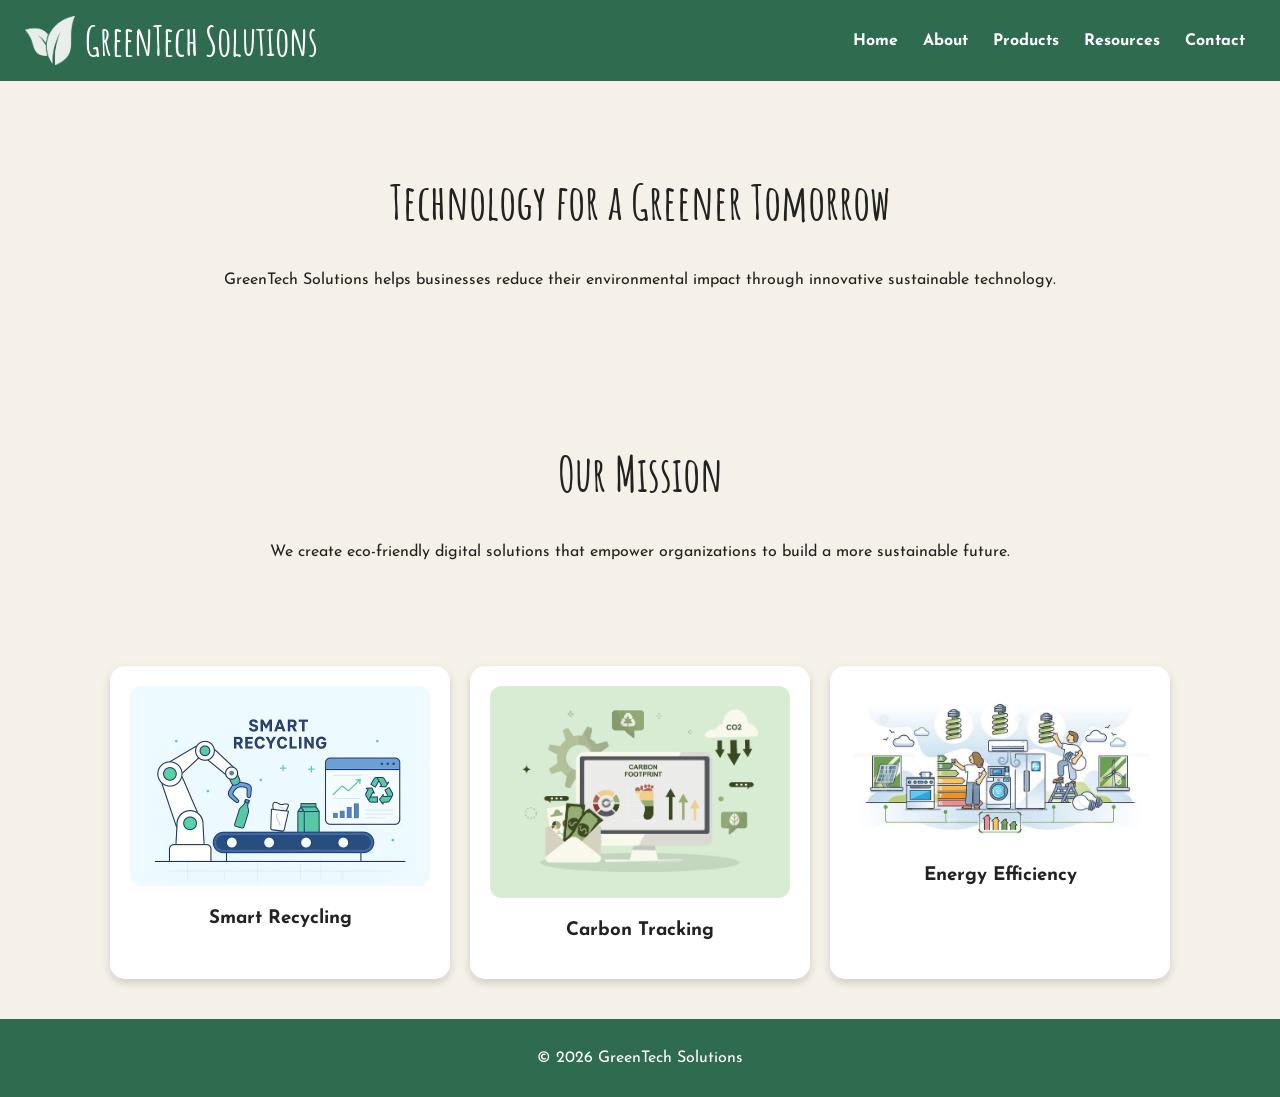
<file: index.html>
<!DOCTYPE html>
<html lang="en">
<head>
    <meta charset="UTF-8">
    <meta name="viewport" content="width=device-width, initial-scale=1.0">
    <title>GreenTech Solutions</title>

    <link rel="stylesheet" href="css/style.css">

    <link href="https://fonts.googleapis.com/css2?family=Amatic+SC:wght@700&family=Josefin+Sans:wght@300;400;600&display=swap" rel="stylesheet">
</head>
<body>

    <header class="site-header">

    <div class="logo-container">
        <img src="images/logo1.png" alt="GreenTech Solutions logo" class="logo">
        <h1>GreenTech Solutions</h1>
    </div>

    <nav>
        <ul>
            <li><a href="index.html">Home</a></li>
            <li><a href="html/about.html">About</a></li>
            <li><a href="html/products.html">Products</a></li>
            <li><a href="html/blog.html">Resources</a></li>
            <li><a href="html/contacts.html">Contact</a></li>
        </ul>
    </nav>

</header>

    <main>

        <section class="hero">
            <h2>Technology for a Greener Tomorrow</h2>
            <p>
                GreenTech Solutions helps businesses reduce their environmental impact
                through innovative sustainable technology.
            </p>
        </section>

        <section class="mission">
            <h2>Our Mission</h2>
            <p>
                We create eco-friendly digital solutions that empower organizations
                to build a more sustainable future.
            </p>
        </section>

        <section class="interactive-cards">

            <article class="card" onclick="toggleInfo(this)">
                <img src="images/recycling.jpg" alt="Smart recycling technology">
                <h3>Smart Recycling</h3>
                <p class="hidden-text">
                    Intelligent waste sorting systems that improve recycling efficiency.
                </p>
            </article>

            <article class="card" onclick="toggleInfo(this)">
                <img src="images/carbon.jpg" alt="Carbon tracking software dashboard">
                <h3>Carbon Tracking</h3>
                <p class="hidden-text">
                    Monitor and reduce your carbon footprint with real-time analytics.
                </p>
            </article>

            <article class="card" onclick="toggleInfo(this)">
                <img src="images/energy.jpg" alt="Energy-efficient devices">
                <h3>Energy Efficiency</h3>
                <p class="hidden-text">
                    Reduce consumption using smart energy-saving technology.
                </p>
            </article>

        </section>

    </main>

    <footer>
        <p>&copy; 2026 GreenTech Solutions</p>
    </footer>

    <script src="javascript/script.js"></script>

</body>
</html>
</file>
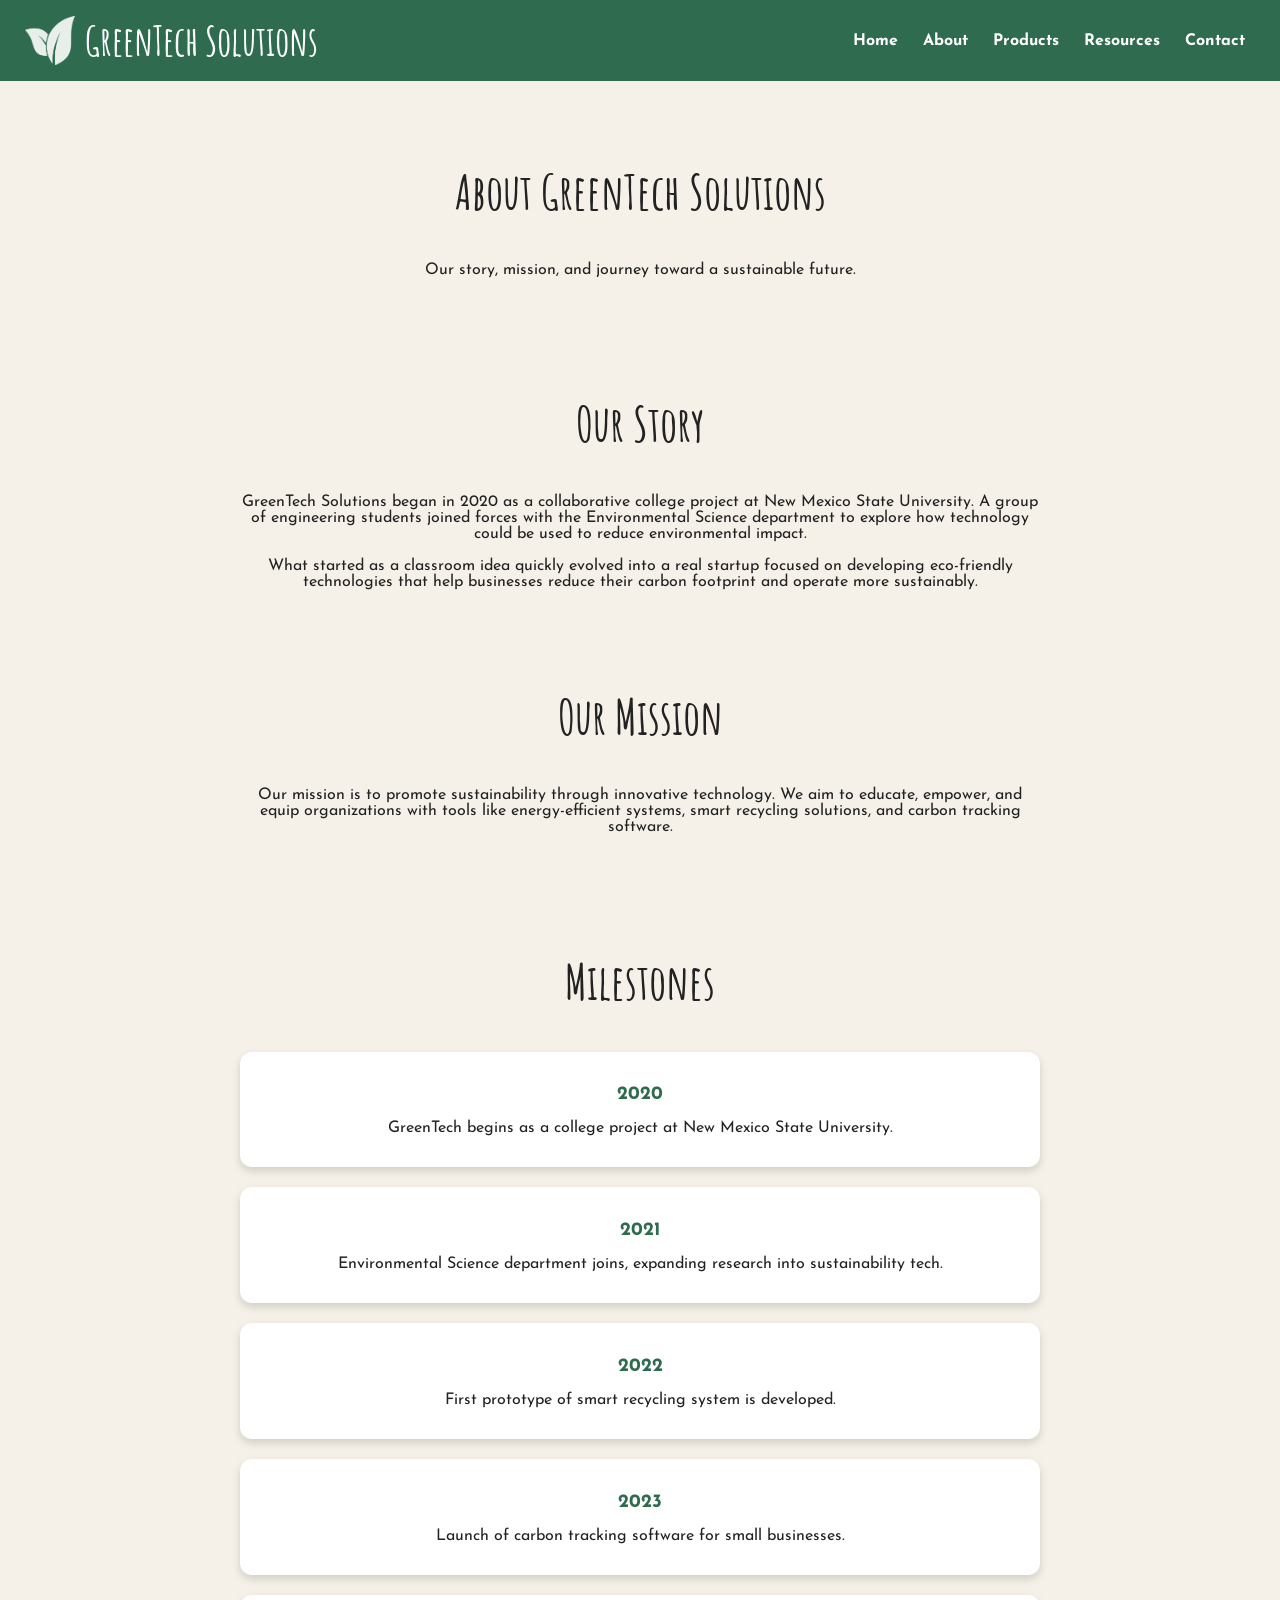
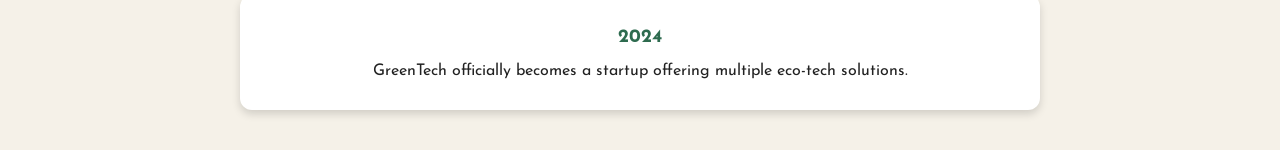
<file: html/about.html>
<!DOCTYPE html>
<html lang="en">
<head>
    <meta charset="UTF-8">
    <meta name="viewport" content="width=device-width, initial-scale=1.0">
    <title>About Us - GreenTech Solutions</title>

    <link rel="stylesheet" href="../css/style.css">
    <link href="https://fonts.googleapis.com/css2?family=Amatic+SC:wght@700&family=Josefin+Sans:wght@300;400;600&display=swap" rel="stylesheet">
</head>

<body>

<header class="site-header">

    <div class="logo-container">
        <img src="../images/logo1.png" alt="GreenTech Solutions logo" class="logo">
        <h1>GreenTech Solutions</h1>
    </div>

    <nav>
        <ul>
            <li><a href="../index.html">Home</a></li>
            <li><a href="about.html">About</a></li>
            <li><a href="products.html">Products</a></li>
            <li><a href="blog.html">Resources</a></li>
            <li><a href="contact.html">Contact</a></li>
        </ul>
    </nav>

</header>

<main>

    <section class="page-title">
        <h2>About GreenTech Solutions</h2>
        <p>Our story, mission, and journey toward a sustainable future.</p>
    </section>

    <!-- STORY SECTION -->
    <section class="about-story">
        <h2>Our Story</h2>

        <p>
            GreenTech Solutions began in 2020 as a collaborative college project at New Mexico State University.
            A group of engineering students joined forces with the Environmental Science department to explore
            how technology could be used to reduce environmental impact.
        </p>

        <p>
            What started as a classroom idea quickly evolved into a real startup focused on developing eco-friendly
            technologies that help businesses reduce their carbon footprint and operate more sustainably.
        </p>
    </section>

    <!-- MISSION SECTION -->
    <section class="about-mission">
        <h2>Our Mission</h2>

        <p>
            Our mission is to promote sustainability through innovative technology.
            We aim to educate, empower, and equip organizations with tools like energy-efficient systems,
            smart recycling solutions, and carbon tracking software.
        </p>
    </section>

    <!-- TIMELINE -->
    <section class="timeline-section">
        <h2>Milestones</h2>

        <div class="timeline">

            <div class="timeline-item">
                <h3>2020</h3>
                <p>GreenTech begins as a college project at New Mexico State University.</p>
            </div>

            <div class="timeline-item">
                <h3>2021</h3>
                <p>Environmental Science department joins, expanding research into sustainability tech.</p>
            </div>

            <div class="timeline-item">
                <h3>2022</h3>
                <p>First prototype of smart recycling system is developed.</p>
            </div>

            <div class="timeline-item">
                <h3>2023</h3>
                <p>Launch of carbon tracking software for small businesses.</p>
            </div>

            <div class="timeline-item">
                <h3>2024</h3>
                <p>GreenTech officially becomes a startup offering multiple eco-tech solutions.</p>
            </div>

        </div>
    </section>

</main>

<script src="../javascript/script.js"></script>

</body>
</html>
</file>
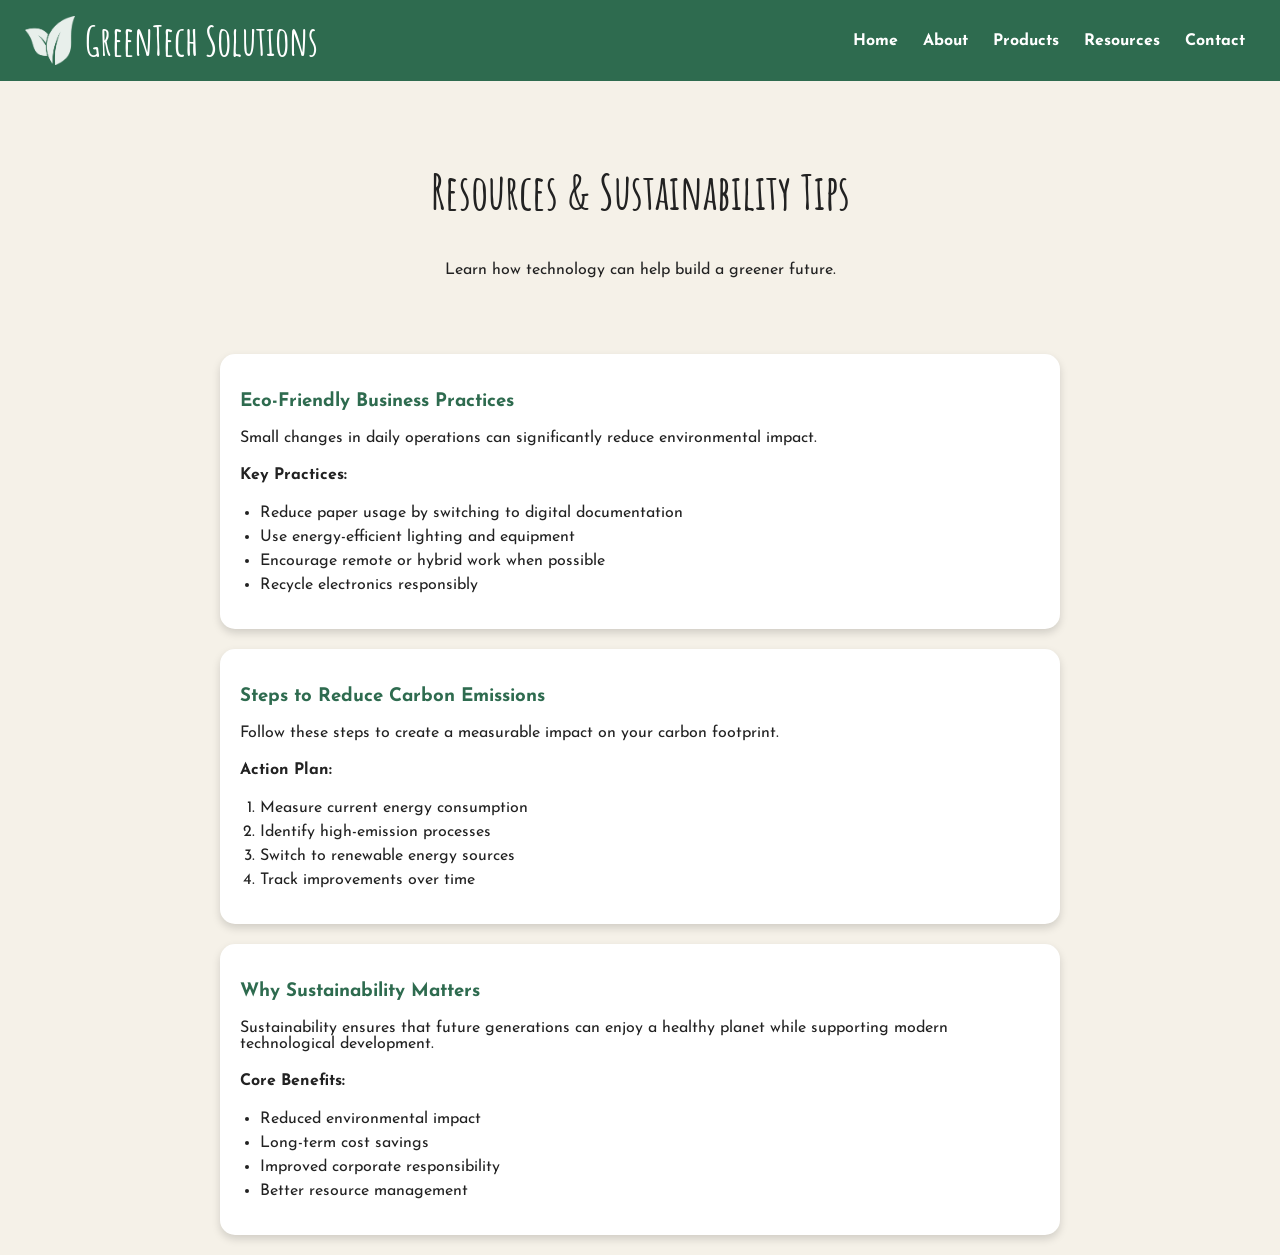
<file: html/blog.html>
<!DOCTYPE html>
<html lang="en">
<head>
    <meta charset="UTF-8">
    <meta name="viewport" content="width=device-width, initial-scale=1.0">
    <title>Resources - GreenTech Solutions</title>

    <link rel="stylesheet" href="../css/style.css">
    <link href="https://fonts.googleapis.com/css2?family=Amatic+SC:wght@700&family=Josefin+Sans:wght@300;400;600&display=swap" rel="stylesheet">
</head>

<body>

<header class="site-header">

    <div class="logo-container">
        <img src="../images/logo1.png" alt="GreenTech Solutions logo" class="logo">
        <h1>GreenTech Solutions</h1>
    </div>

    <nav>
        <ul>
            <li><a href="../index.html">Home</a></li>
            <li><a href="about.html">About</a></li>
            <li><a href="products.html">Products</a></li>
            <li><a href="blog.html">Resources</a></li>
            <li><a href="contact.html">Contact</a></li>
        </ul>
    </nav>

</header>

<main>

    <section class="page-title">
        <h2>Resources & Sustainability Tips</h2>
        <p>Learn how technology can help build a greener future.</p>
    </section>

    <!-- ARTICLE 1 -->
    <section class="blog-card">
        <h3>Eco-Friendly Business Practices</h3>

        <p>Small changes in daily operations can significantly reduce environmental impact.</p>

        <h4>Key Practices:</h4>
        <ul>
            <li>Reduce paper usage by switching to digital documentation</li>
            <li>Use energy-efficient lighting and equipment</li>
            <li>Encourage remote or hybrid work when possible</li>
            <li>Recycle electronics responsibly</li>
        </ul>
    </section>

    <!-- ARTICLE 2 -->
    <section class="blog-card">
        <h3>Steps to Reduce Carbon Emissions</h3>

        <p>Follow these steps to create a measurable impact on your carbon footprint.</p>

        <h4>Action Plan:</h4>
        <ol>
            <li>Measure current energy consumption</li>
            <li>Identify high-emission processes</li>
            <li>Switch to renewable energy sources</li>
            <li>Track improvements over time</li>
        </ol>
    </section>

    <!-- ARTICLE 3 -->
    <section class="blog-card">
        <h3>Why Sustainability Matters</h3>

        <p>
            Sustainability ensures that future generations can enjoy a healthy planet
            while supporting modern technological development.
        </p>

        <h4>Core Benefits:</h4>
        <ul>
            <li>Reduced environmental impact</li>
            <li>Long-term cost savings</li>
            <li>Improved corporate responsibility</li>
            <li>Better resource management</li>
        </ul>
    </section>

</main>

</body>
</html>
</file>
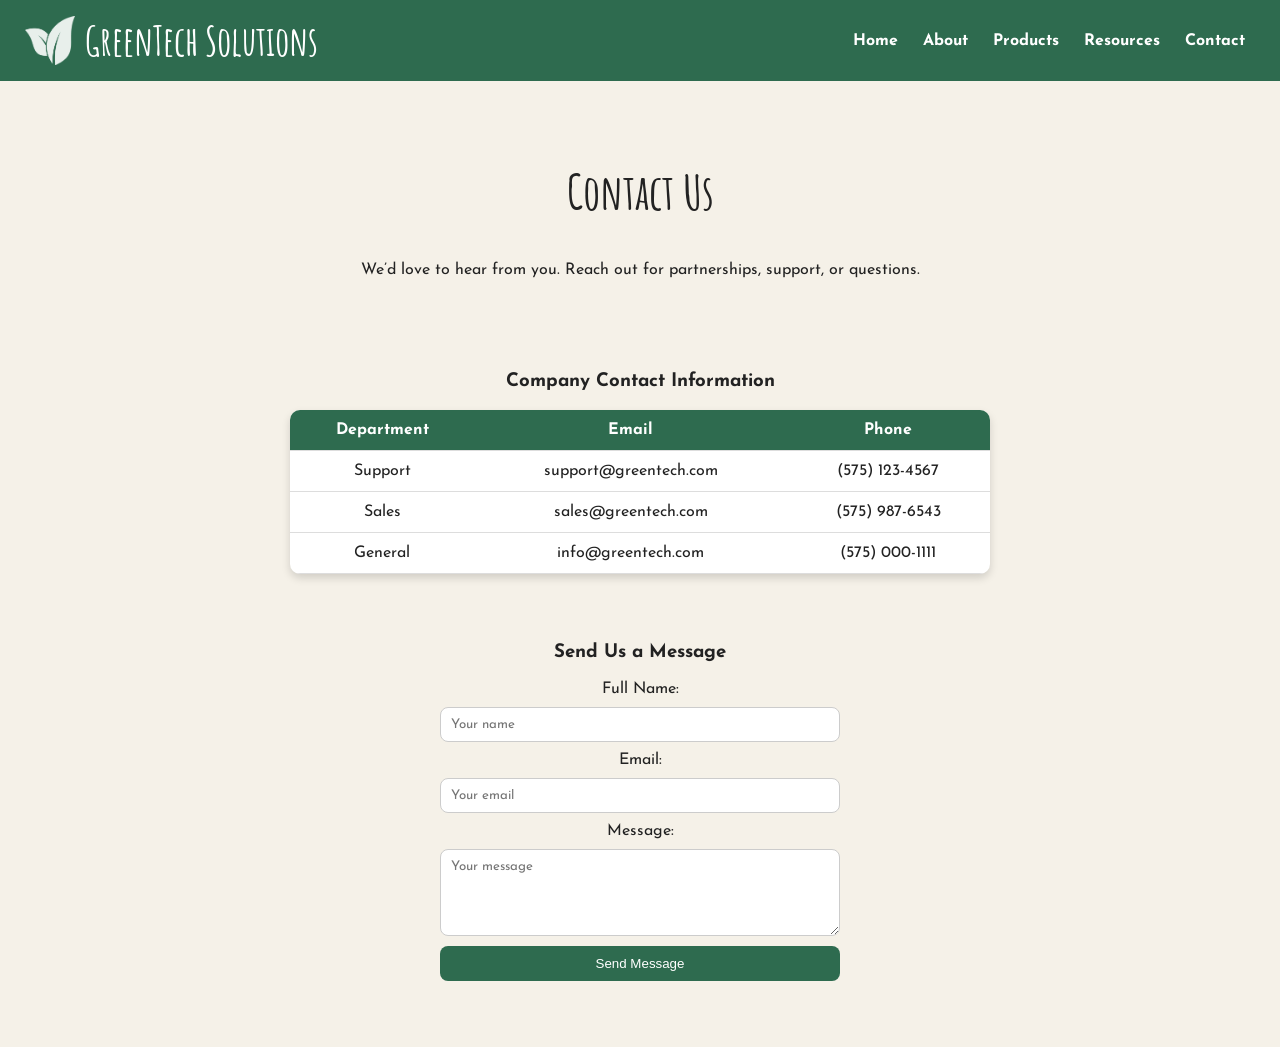
<file: html/contact.html>
<!DOCTYPE html>
<html lang="en">
<head>
    <meta charset="UTF-8">
    <meta name="viewport" content="width=device-width, initial-scale=1.0">
    <title>Contact - GreenTech Solutions</title>

    <link rel="stylesheet" href="../css/style.css">
    <link href="https://fonts.googleapis.com/css2?family=Amatic+SC:wght@700&family=Josefin+Sans:wght@300;400;600&display=swap" rel="stylesheet">
</head>

<body>

<header class="site-header">

    <div class="logo-container">
        <img src="../images/logo1.png" alt="GreenTech Solutions logo" class="logo">
        <h1>GreenTech Solutions</h1>
    </div>

    <nav>
        <ul>
            <li><a href="../index.html">Home</a></li>
            <li><a href="about.html">About</a></li>
            <li><a href="products.html">Products</a></li>
            <li><a href="blog.html">Resources</a></li>
            <li><a href="contact.html">Contact</a></li>
        </ul>
    </nav>

</header>

<main>

    <section class="page-title">
        <h2>Contact Us</h2>
        <p>We’d love to hear from you. Reach out for partnerships, support, or questions.</p>
    </section>

    <!-- CONTACT INFO TABLE -->
    <section class="contact-info">
        <h3>Company Contact Information</h3>

        <table>
            <tr>
                <th>Department</th>
                <th>Email</th>
                <th>Phone</th>
            </tr>

            <tr>
                <td>Support</td>
                <td>support@greentech.com</td>
                <td>(575) 123-4567</td>
            </tr>

            <tr>
                <td>Sales</td>
                <td>sales@greentech.com</td>
                <td>(575) 987-6543</td>
            </tr>

            <tr>
                <td>General</td>
                <td>info@greentech.com</td>
                <td>(575) 000-1111</td>
            </tr>
        </table>
    </section>

    <!-- CONTACT FORM -->
    <section class="contact-form-section">

        <h3>Send Us a Message</h3>

        <form id="contactForm" onsubmit="return validateForm()">

            <label for="name">Full Name:</label>
            <input type="text" id="name" placeholder="Your name">

            <label for="email">Email:</label>
            <input type="email" id="email" placeholder="Your email">

            <label for="message">Message:</label>
            <textarea id="message" rows="5" placeholder="Your message"></textarea>

            <button type="submit">Send Message</button>

            <p id="formMessage"></p>

        </form>

    </section>

</main>

<script src="../javascript/script.js"></script>

</body>
</html>
</file>
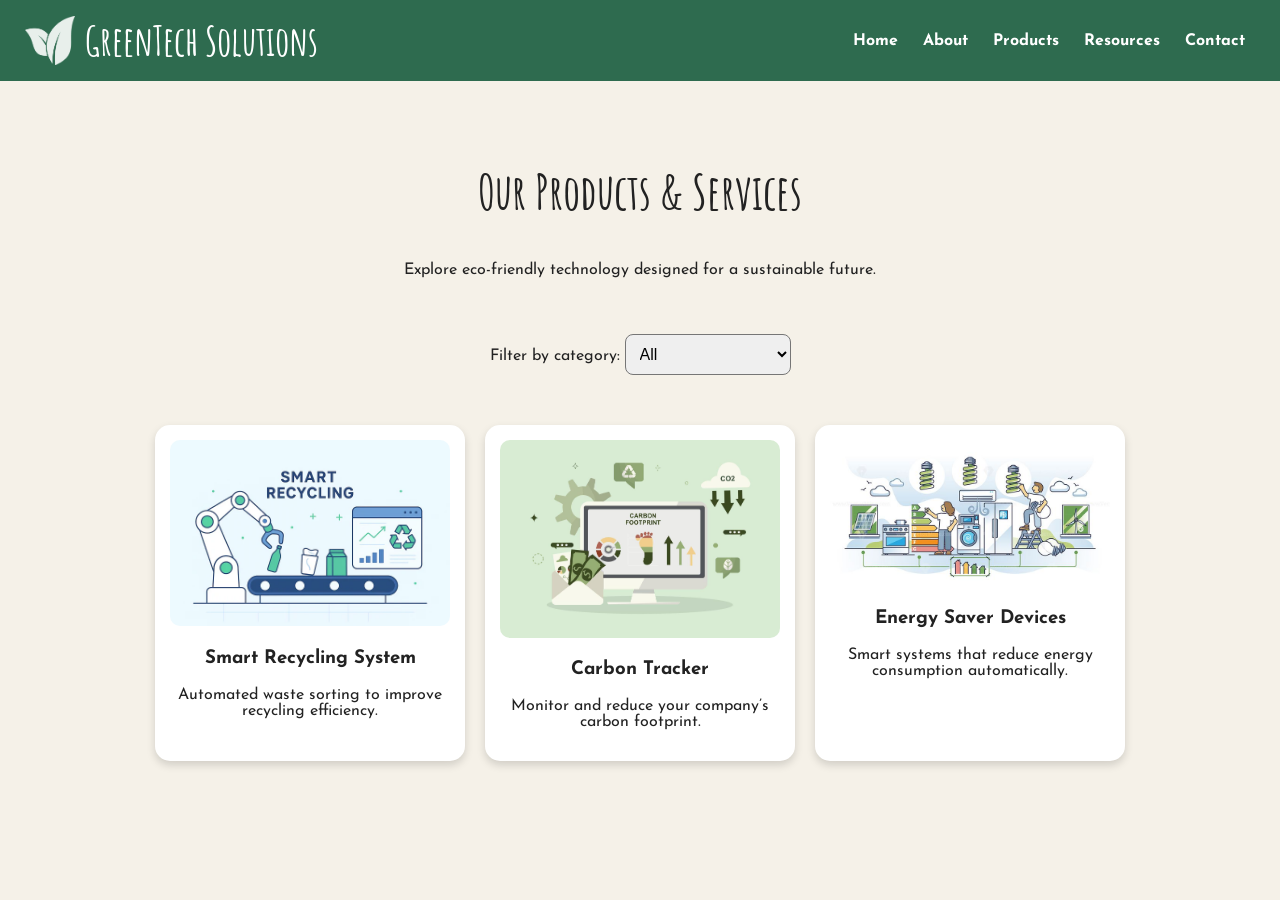
<file: html/products.html>
<!DOCTYPE html>
<html lang="en">
<head>
    <meta charset="UTF-8">
    <meta name="viewport" content="width=device-width, initial-scale=1.0">
    <title>Products - GreenTech Solutions</title>

    <link rel="stylesheet" href="../css/style.css">
    <link href="https://fonts.googleapis.com/css2?family=Amatic+SC:wght@700&family=Josefin+Sans:wght@300;400;600&display=swap" rel="stylesheet">
</head>
<body>

<header class="site-header">

    <div class="logo-container">
        <img src="../images/logo1.png" alt="GreenTech Solutions logo" class="logo">
        <h1>GreenTech Solutions</h1>
    </div>

    <nav>
        <ul>
            <li><a href="../index.html">Home</a></li>
            <li><a href="about.html">About</a></li>
            <li><a href="products.html">Products</a></li>
            <li><a href="blog.html">Resources</a></li>
            <li><a href="contact.html">Contact</a></li>
        </ul>
    </nav>

</header>

<main>

    <section class="page-title">
        <h2>Our Products & Services</h2>
        <p>Explore eco-friendly technology designed for a sustainable future.</p>
    </section>

    <!-- FILTER DROPDOWN -->
    <section class="filter-section">
        <label for="categoryFilter">Filter by category:</label>

        <select id="categoryFilter" onchange="filterProducts()">
            <option value="all">All</option>
            <option value="recycling">Smart Recycling</option>
            <option value="carbon">Carbon Tracking</option>
            <option value="energy">Energy Efficiency</option>
        </select>
    </section>

    <!-- PRODUCTS GRID -->
    <section class="products-grid">

        <div class="product-card recycling">
            <img src="../images/recycling.jpg" alt="Smart recycling system">
            <h3>Smart Recycling System</h3>
            <p>Automated waste sorting to improve recycling efficiency.</p>
        </div>

        <div class="product-card carbon">
            <img src="../images/carbon.jpg" alt="Carbon tracking dashboard">
            <h3>Carbon Tracker</h3>
            <p>Monitor and reduce your company’s carbon footprint.</p>
        </div>

        <div class="product-card energy">
            <img src="../images/energy.jpg" alt="Energy efficient devices">
            <h3>Energy Saver Devices</h3>
            <p>Smart systems that reduce energy consumption automatically.</p>
        </div>

    </section>

</main>

<script src="../javascript/script.js"></script>

</body>
</html>
</file>
<file: css/style.css>
body {
    margin: 0;
    font-family: 'Josefin Sans', sans-serif;
    background-color: #f5f1e8;
    color: #222;
}

header {
    background-color: #2e6b4f;
    color: white;
    padding: 20px;
    text-align: center;
}

h1, h2 {
    font-family: 'Amatic SC', cursive;
    font-size: 3rem;
}

nav ul {
    list-style: none;
    padding: 0;
}

nav li {
    display: inline-block;
    margin: 10px;
}

nav a {
    color: white;
    text-decoration: none;
    font-weight: bold;
}

nav a:hover {
    text-decoration: underline;
}

.hero, .mission {
    text-align: center;
    padding: 50px 20px;
}

.interactive-cards {
    display: flex;
    justify-content: center;
    gap: 20px;
    flex-wrap: wrap;
    padding: 40px;
}

.card {
    background: white;
    border-radius: 15px;
    width: 300px;
    padding: 20px;
    text-align: center;
    cursor: pointer;
    transition: transform 0.3s ease;
    box-shadow: 0 4px 8px rgba(0,0,0,0.15);
}

.card:hover {
    transform: scale(1.05);
}

.card img {
    width: 100%;
    border-radius: 12px;
}

.hidden-text {
    display: none;
    margin-top: 15px;
}

footer {
    background-color: #2e6b4f;
    color: white;
    text-align: center;
    padding: 15px;
}

@media (max-width: 768px) {

    nav li {
        display: block;
        margin: 10px 0;
    }

    .interactive-cards {
        flex-direction: column;
        align-items: center;
    }

}
.site-header {
    display: flex;
    justify-content: space-between;
    align-items: center;
    padding: 15px 25px;
    background-color: #2e6b4f;
    color: white;
    flex-wrap: wrap;
}


.logo-container {
    display: flex;
    align-items: center;
    gap: 10px;
}

.logo {
    width: 50px;
    height: 50px;
    object-fit: contain;
}


.logo-container h1 {
    font-size: 2.5rem;
    margin: 0;
}


nav ul {
    list-style: none;
    margin: 0;
    padding: 0;
}

nav li {
    display: inline-block;
    margin: 0 10px;
}

@media (max-width: 768px) {
    .site-header {
        flex-direction: column;
        text-align: center;
    }

    nav li {
        display: block;
        margin: 8px 0;
    }
}

.page-title {
    text-align: center;
    padding: 40px 20px;
}

.filter-section {
    text-align: center;
    margin-bottom: 20px;
}

.filter-section select {
    padding: 10px;
    font-size: 1rem;
    border-radius: 8px;
}

.products-grid {
    display: flex;
    flex-wrap: wrap;
    justify-content: center;
    gap: 20px;
    padding: 30px;
}

.product-card {
    background: white;
    width: 280px;
    padding: 15px;
    border-radius: 15px;
    text-align: center;
    box-shadow: 0 4px 8px rgba(0,0,0,0.15);
    transition: transform 0.3s ease;
}

.product-card:hover {
    transform: scale(1.05);
}

.product-card img {
    width: 100%;
    border-radius: 10px;
}
.about-story,
.about-mission {
    max-width: 800px;
    margin: auto;
    padding: 20px;
    text-align: center;
}

.timeline-section {
    text-align: center;
    padding: 40px 20px;
}

.timeline {
    display: flex;
    flex-direction: column;
    gap: 20px;
    max-width: 800px;
    margin: auto;
}

.timeline-item {
    background: white;
    padding: 15px;
    border-radius: 12px;
    box-shadow: 0 4px 8px rgba(0,0,0,0.15);
    transition: transform 0.3s ease;
}

.timeline-item:hover {
    transform: scale(1.03);
}

.timeline-item h3 {
    color: #2e6b4f;
    margin-bottom: 5px;
}

.blog-card {
    background: white;
    max-width: 800px;
    margin: 20px auto;
    padding: 20px;
    border-radius: 15px;
    box-shadow: 0 4px 8px rgba(0,0,0,0.15);
    transition: transform 0.3s ease;
}

.blog-card:hover {
    transform: scale(1.02);
}

.blog-card h3 {
    color: #2e6b4f;
}

.blog-card ul,
.blog-card ol {
    text-align: left;
    padding-left: 20px;
}

.blog-card li {
    margin-bottom: 8px;
}

.contact-info {
    text-align: center;
    padding: 20px;
}

table {
    margin: auto;
    border-collapse: collapse;
    width: 90%;
    max-width: 700px;
    background: white;
    box-shadow: 0 4px 8px rgba(0,0,0,0.15);
    border-radius: 10px;
    overflow: hidden;
}

th, td {
    padding: 12px;
    border-bottom: 1px solid #ddd;
    text-align: center;
}

th {
    background-color: #2e6b4f;
    color: white;
}

.contact-form-section {
    text-align: center;
    padding: 30px;
}

form {
    display: flex;
    flex-direction: column;
    max-width: 400px;
    margin: auto;
    gap: 10px;
}

input, textarea {
    padding: 10px;
    border-radius: 8px;
    border: 1px solid #ccc;
    font-family: 'Josefin Sans', sans-serif;
}

button {
    padding: 10px;
    background-color: #2e6b4f;
    color: white;
    border: none;
    border-radius: 8px;
    cursor: pointer;
}

button:hover {
    background-color: #24533d;
}

#formMessage {
    margin-top: 10px;
    font-weight: bold;
}
</file>
